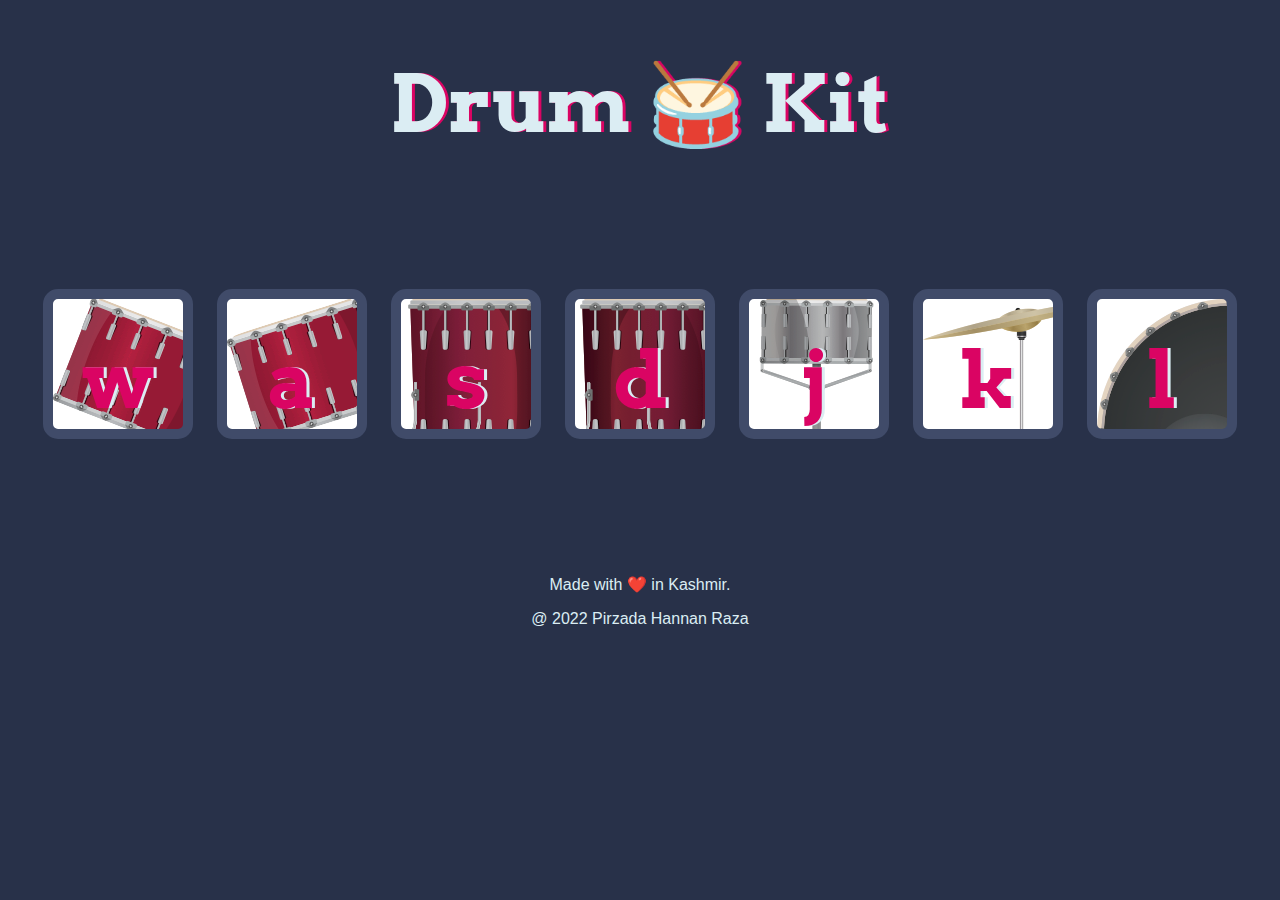
<file: Drum Kit Website/index.html>
<!DOCTYPE html>
<html lang="en" dir="ltr">

<head>
  <meta charset="utf-8">
  <title>Drum Kit</title>
  <link rel="stylesheet" href="styles.css">
  <link href="https://fonts.googleapis.com/css?family=Arvo" rel="stylesheet">
</head>

<body>
  <h1 id="title">Drum 🥁 Kit</h1>
  <div class="set">
    <button class="w drum">w</button>
    <button class="a drum">a</button>
    <button class="s drum">s</button>
    <button class="d drum">d</button>
    <button class="j drum">j</button>
    <button class="k drum">k</button>
    <button class="l drum">l</button>
  </div>


<script src="index.js" charset="utf-8"></script>

<footer>
  <p>Made with ❤️ in Kashmir.</p>
  <p> @ 2022 Pirzada Hannan Raza
  
</footer>
</body>
</html>
</file>
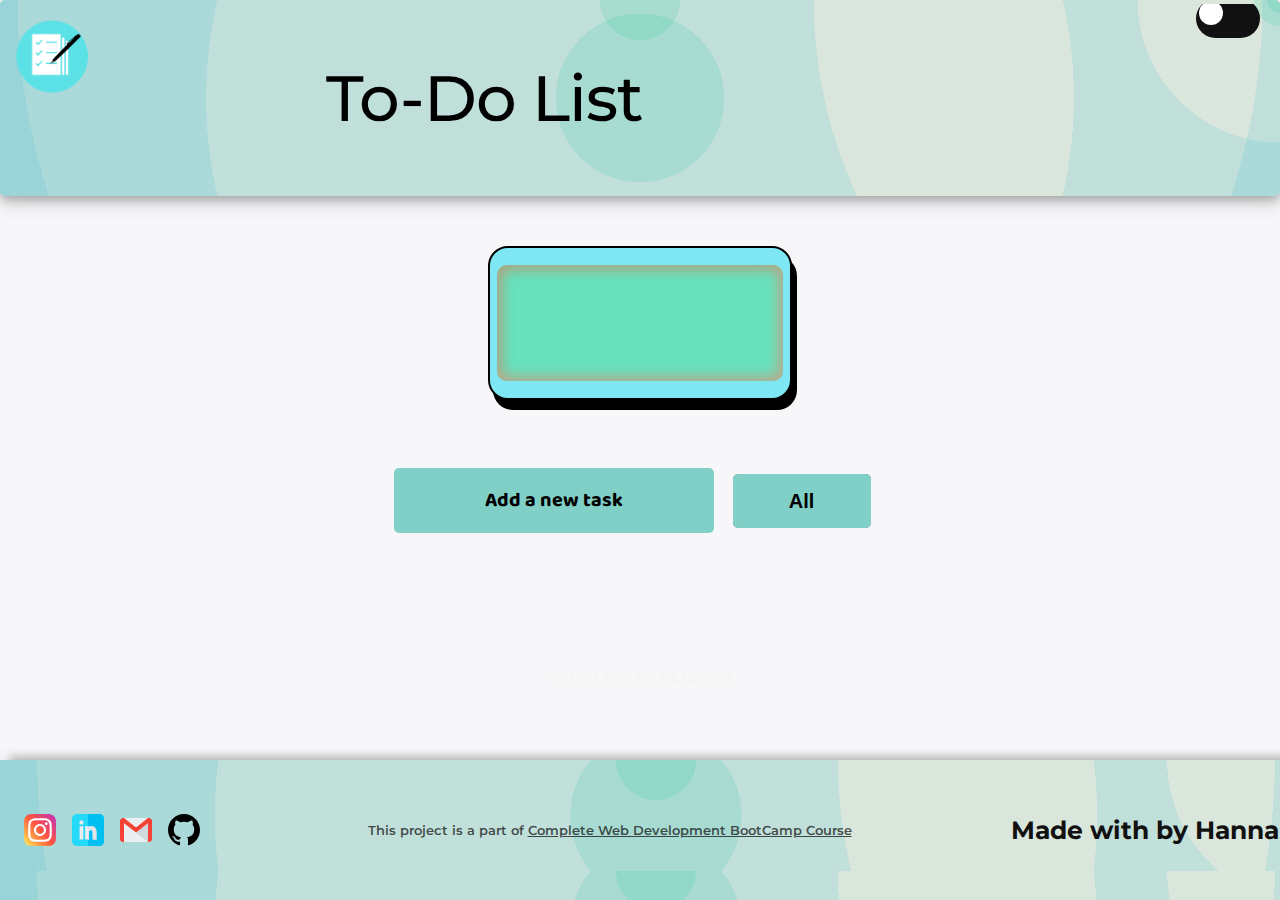
<file: To-Do-List/index.html>
<!DOCTYPE html>
<html lang="en">

<head>
    <meta charset="UTF-8" />

    <!-- <link
      rel="stylesheet"
      href="https://maxcdn.bootstrapcdn.com/bootstrap/3.4.1/css/bootstrap.min.css"
    /> -->
    <title>To-Do List</title>
    <meta name="viewport" content="width=device-width, initial-scale=1.0,user-scalable=no" />
    <!-- favicon -->
    <link rel="shortcut icon" type="image/jpg" href="assets/images/favicon.png" />
    <link rel="stylesheet" href="https://cdnjs.cloudflare.com/ajax/libs/font-awesome/5.12.1/css/all.min.css"
        integrity="sha256-mmgLkCYLUQbXn0B1SRqzHar6dCnv9oZFPEC1g1cwlkk=" crossorigin="anonymous" />
        <link rel="preconnect" href="https://fonts.googleapis.com">
        <link rel="preconnect" href="https://fonts.gstatic.com" crossorigin>
        <link href="https://fonts.googleapis.com/css2?family=Baloo+Bhai+2&family=Montserrat:wght@500&display=swap" rel="stylesheet">

    <!-- jquery CDN -->
    <script src="https://cdnjs.cloudflare.com/ajax/libs/jquery/3.4.0/jquery.min.js"></script>


    <!-- FontAwesome CDN-->

    <link rel="stylesheet" href="https://pro.fontawesome.com/releases/v5.10.0/css/all.css"
        integrity="sha384-AYmEC3Yw5cVb3ZcuHtOA93w35dYTsvhLPVnYs9eStHfGJvOvKxVfELGroGkvsg+p" crossorigin="anonymous" />

    <link href='https://cdn.jsdelivr.net/npm/bootstrap@5.1.1/dist/css/bootstrap.min.css' rel='stylesheet'
        integrity='sha384-F3w7mX95PdgyTmZZMECAngseQB83DfGTowi0iMjiWaeVhAn4FJkqJByhZMI3AhiU' crossorigin='anonymous'>


    <link rel="stylesheet" href="assets/css/style.css" />


</head>

<body>
    <header>
        <div class="navbar">
            <a href="#"><img src="assets\images\logo.png" alt="logo" width="120px"></a>

            <a href="#">
                <div class="header"><b>
                        <h1>To-Do List</h1>
                    </b></div>
            </a>

            <a href="#">
                <div class="col-auto">
                    <input type="checkbox" id="light" class="checkbox" onclick="switchToDarkMode()">
                    <label for="checkbox" class="label">
                        <i class="fas fa-sun"></i>
                        <i class='fas fa-moon'></i>
                        <div class='ball'>
                    </label>
                </div>
            </a>
        </div>

    </header>
    <div class="modal red" id="Modal">
        <div class="content" id="content">
            <span id="modal-text"> Some Text </span>
            <button onclick="closemodal()" class="modal-btn">
                <i class="fas fa-times"></i>
            </button>
        </div>
    </div>

    <!-- Clock Modification -->
    <div class="Clock">
        <div id="time"></div>
        <div class="week">
            <div id="day"></div>
            <div id="date"></div>
        </div>
    </div>

    <div class="buttons-wrapper">
        <div class="button-div">
            <button type="button" id="myBtn" class="myBtn">Add a new task</button>
        </div>
        <div class="select">
            <select name="todos" class="filter-todo" style="color: black">
                <option value="all" style="color: black">All</option>
                <option value="completed" style="color: black">Completed</option>
                <option value="incomplete" style="color: black">Incomplete</option>
            </select>
        </div>
    </div>

    <!-- The Modal -->
    <div id="myModal" class="modal-new">
        <!-- Modal content -->
        <div class="modal-content">
            <span class="close">&times;</span>
            <form class="todoform">
                <div class="input-group mb-3">
                    <input type="text" placeholder="Add a new Task .." class="todo-input form-control" id="textInput"
                        required />
                    <div class="abc">
                        <button id="todo-button" class="todo-button" type="submit">
                            <i class="fas fa-plus-square"></i>
                        </button>
                    </div>
                </div>
            </form>
        </div>
    </div>

    <div style="color: whitesmoke; font-size: xx-small" class="no-to-do-item">
        <h1>THE LIST IS EMPTY !</h1>
    </div>
    <div class="todo-container">
        <ul class="todo-list"></ul>
    </div>
    <button class="delete-all" onclick="show_alert()">Delete All Tasks</button>

    <!-- <div cla ss="confirmation_box"></div> -->


    <div class="confirmation_box hide " id="confirmation_box">
        <div class="confirmation_box_inner">
            <div class="optbox_header">
                <i class="fas fa-times" onclick="goback()"></i>
            </div>
            <p id="text-modal">Are you sure you want to delete all tasks?</p>
            <div class="option_box">
                <button class="proceed btn btn-success mt-5 col-3" id="txt-color" onclick="deleteAll();">Yes</button>
                <button class="donot_proceed btn btn-danger mt-5 col-3" id="txt-color1" onclick="goback()">No</button>
            </div>
            <div class="confirmation_box hide" id="confirmation_box">
                <div class="confirmation_box_inner">
                    <div class="optbox_header">
                        <i class="fas fa-times" onclick="goback()"></i>
                    </div>
                    <p id="text-modal">Are you sure you want to delete all tasks?</p>
                    <div class="option_box">
                        <button class="proceed btn btn-success mt-5 col-3" id="txt-color" onclick="deleteAll();">
                            Yes
                        </button>
                        <button class="donot_proceed btn btn-danger mt-5 col-3" id="txt-color1" onclick="goback()">
                            No
                        </button>
                    </div>
                </div>
            </div>
        </div>
    </div>

    <!-- footer -->
    <footer class="footer">

        <div class="social-media">
            <!-- instagram -->
            <a class="link" href="https://www.instagram.com/pirzadahannan/" target="_blank" rel="noopener noreferrer"><img
                    class="social-icon" src="assets/images/instagram.svg" alt="instagram" /></a>
            <!-- linkedin -->
            <a class="link" href="https://www.linkedin.com/in/pirzada-hannan/" target="_blank"
                rel="noopener noreferrer"><img class="social-icon" src="assets/images/linkedin.svg"
                    alt="linkedin" /></a>
            <!-- gmail -->
            <a class="link" href="mailto: pirzadahannan@outlook.com" target="_blank" rel="noopener noreferrer"><img
                    class="social-icon" src="assets/images/gmail.svg" alt="gmail" /></a>
            <!-- github -->
            <a class="link" href="https://github.com/pirzadahannan" target="_blank" rel="noopener noreferrer"><img
                    class="social-icon" src="assets/images/github.svg" alt="Github" /></a>

        </div>
        <div class="2ndrow-foter">
            <p class="footer-desc">This project is a part of <a class="footer-desc"
                    href="https://www.udemy.com/course/the-complete-web-development-bootcamp/" target="_blank"
                    rel="noopener noreferrer">Complete Web Development BootCamp Course 
                    </a>
            </p>
        </div>
        <div class="3rd-row-footer footer-creator-label">
            <h3>Made with <i class="fas fa-heart fa-heart-custom"></i> by Hannan</h3>
        </div>

    </footer>

    <script src="assets/js/app.js"></script>

    <button onclick="scrollWindow()" id="scrollTop" title="Go to top">&uArr;</button>
    <script>
        let scrollBtn = document.getElementById("scrollTop");

        // When the user scrolls down 20px from the top of the document, show the button
        window.onscroll = function () { scrollFunction() };

        function scrollFunction() {
            if (document.body.scrollTop > 20 || document.documentElement.scrollTop > 20) {
                scrollBtn.style.display = "block";
            } else {
                scrollBtn.style.display = "none";
            }
        }

        const scrollWindow = function () {
            if (window.scrollY != 0) {
                setTimeout(function () {
                    window.scrollTo(0, window.scrollY - 50);
                    window.scroll({ top: 0, behavior: "smooth" })
                    scrollWindow();
                }, 10);
            }
        }
    </script>

</body>


</html>
</file>
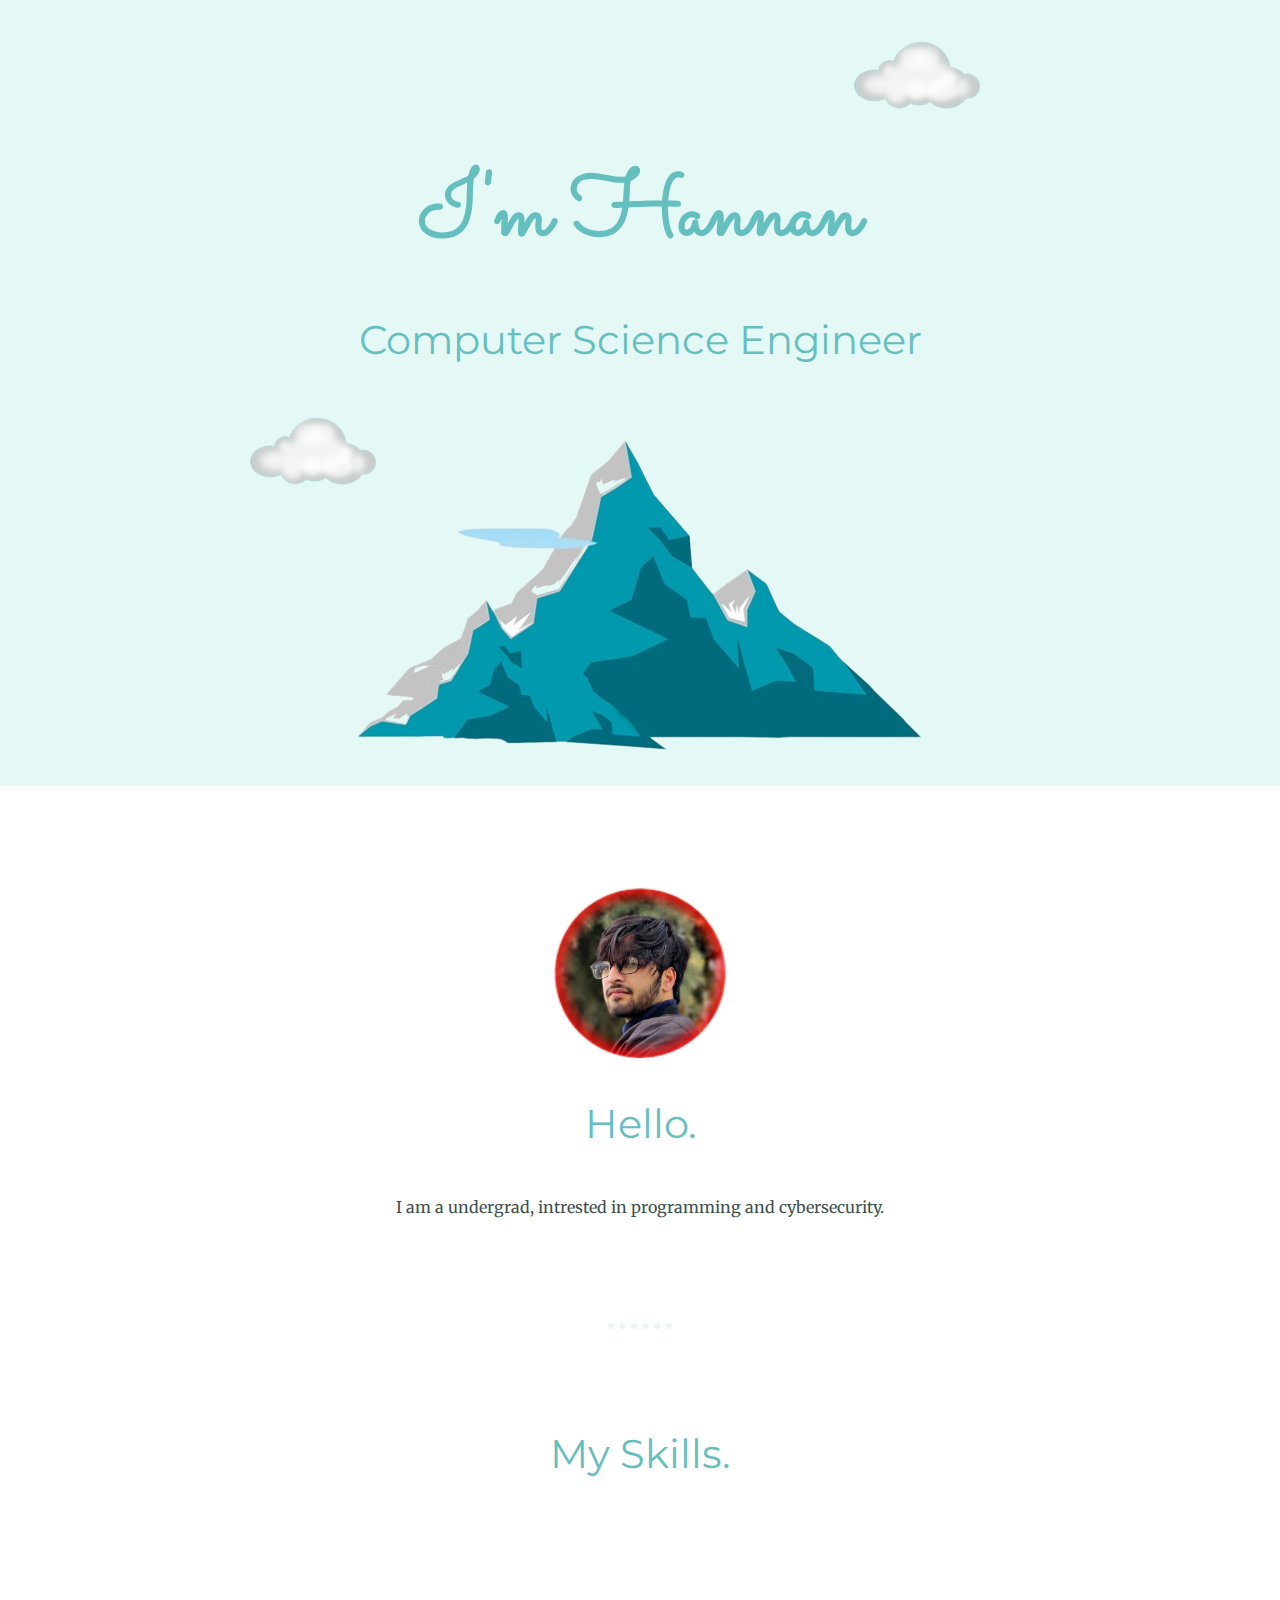
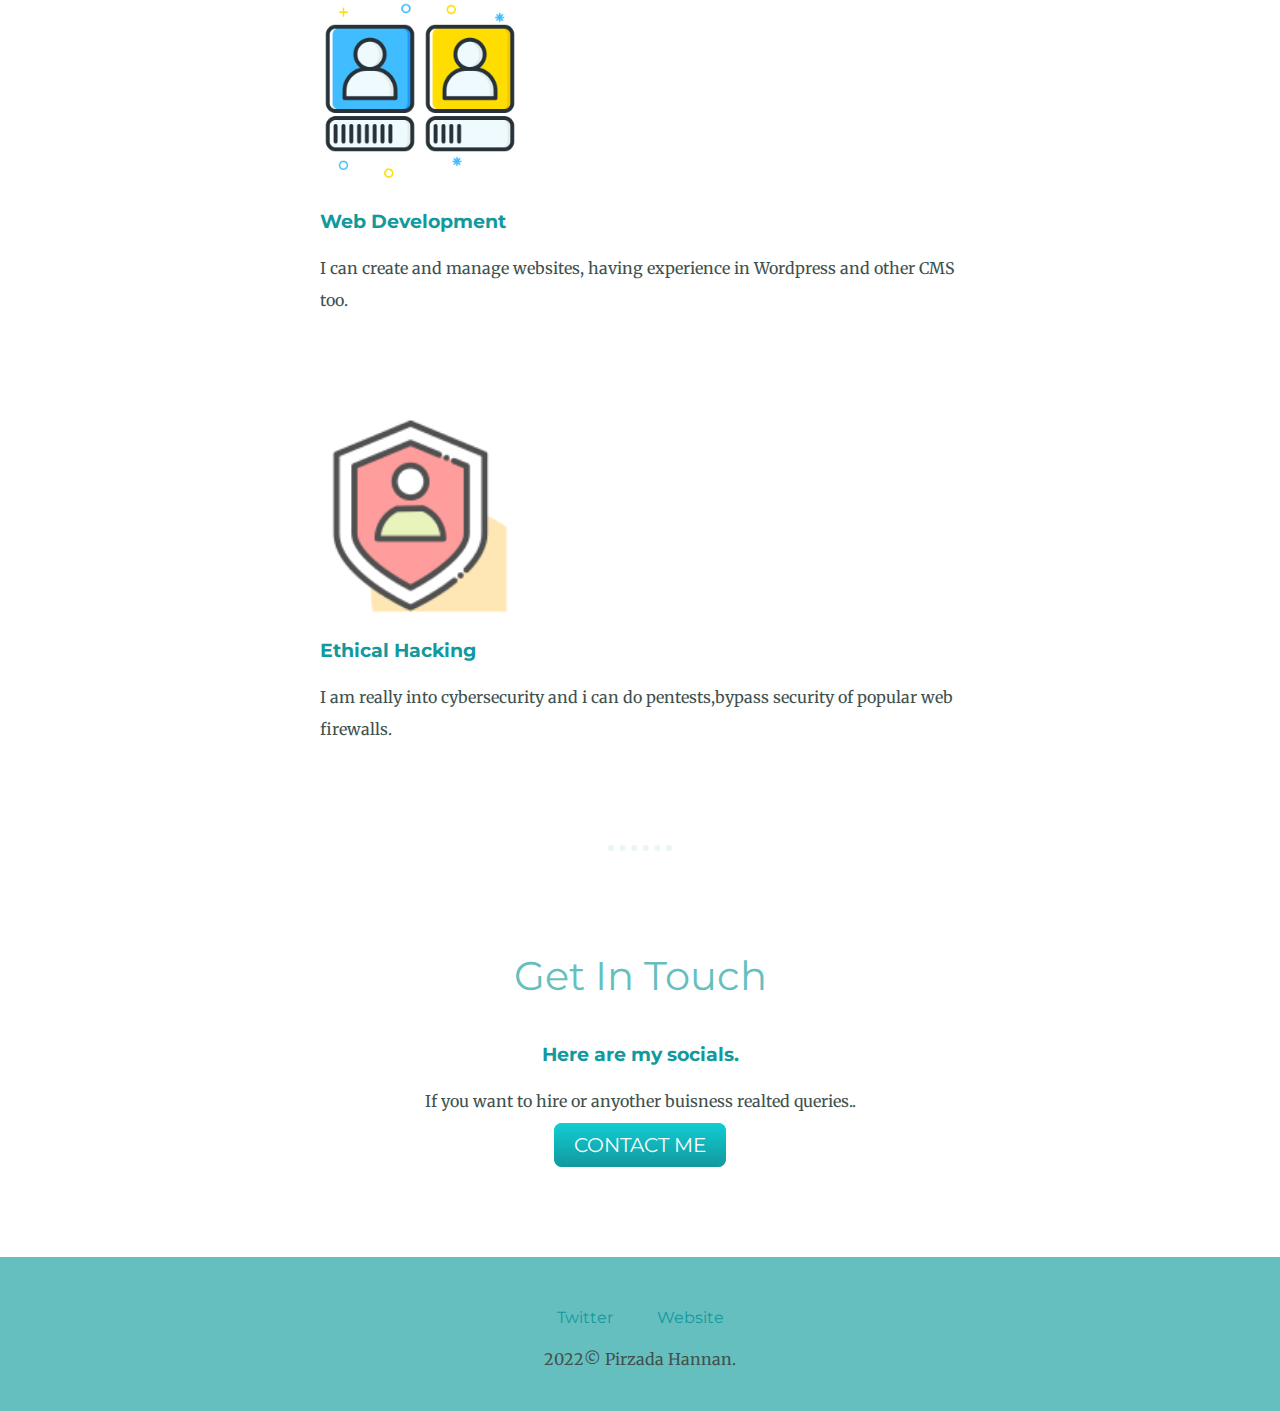
<file: Html-Css/html1.html>
<!DOCTYPE html>
<html lang="en" dir="ltr">
  <head>
    <meta charset="utf-8">
    <link rel="stylesheet" href="css/master.css">
    <link rel="preconnect" href="https://fonts.googleapis.com">
    <link rel="preconnect" href="https://fonts.gstatic.com" crossorigin>
    <link href="https://fonts.googleapis.com/css2?family=Merriweather&family=Montserrat&family=Sacramento&display=swap" rel="stylesheet">
    <title>Pirzada Hannan</title>
  </head>
  <body>
    <div class="top-container">
      <img class="top-cloud" src="cloud.png" alt="cloud" height="70">
      <h1 class="tcen">I'm Hannan</h1>
      <h2 class="tcen">Computer Science Engineer</h2>
      <img class="mountain" src="mount.png" alt="mountain">
      <img class="bottom-cloud" src="cloud.png" alt="cloud" height="70">
      </p>
    </div>
    <div class="middle-container">
      <div class="profile">
        <img src="me-modified.png" alt="me" height="175px" width="175px">
        <h2>Hello.</h2>
        <p>I am a undergrad, intrested in programming and cybersecurity.</p>
      </div>
      <hr>
      <div class="skills">
        <h2>My Skills.</h2>
        <div class="skill-row">
          <img class="" src="skill.png" alt="" height="200px" width="200px">
          <h3>Web Development</h3>
          <p>I can create and manage websites, having experience in Wordpress and other CMS too.</p>
        </div>
        <div class="skill-row">
          <img class="" src="secn.png" alt="" height="200px" width="200px">
          <h3>Ethical Hacking</h3>
          <p>I am really into cybersecurity and i can do pentests,bypass security of popular web firewalls.</p>
        </div>
      </div>
      <hr>
      <div class="contact-me">
        <h2>Get In Touch</h2>
        <h3>Here are my socials.</h3>
        <p>If you want to hire or anyother buisness realted queries..</p>
        <a class="btn" href="mailto:pirzadahannanofficial@gmail.com">CONTACT ME</a>
      </div>
    </div>


    <div class="bottom-container">
      <a class="footer-link" href="https://twitter.com/pirzadahannan">Twitter</a>
      <a class="footer-link" href="https://pirzadahannan.github.io">Website</a>
      <p>2022© Pirzada Hannan.</p>
    </div>
  </body>
</html>
</file>
<file: Drum Kit Website/styles.css>
body {
  text-align: center;
  background-color: #283149;
}

h1 {
  font-size: 5rem;
  color: #DBEDF3;
  font-family: "Arvo", cursive;
  text-shadow: 3px 0 #DA0463;

}

footer {
  color: #DBEDF3;
  font-family: sans-serif;
}

.w {
  background-image: url("images/tom1.png");
}

.a {
  background-image: url("images/tom2.png");
}

.s {
  background-image: url("images/tom3.png");
}

.d {
  background-image: url("images/tom4.png");
}

.j {
  background-image: url("images/snare.png");
}

.k {
  background-image: url("images/crash.png");
}

.l {
  background-image: url("images/kick.png");
}

.set {
  margin: 10% auto;
}

.pressed {
  box-shadow: 0 3px 4px 0 #DBEDF3;
  opacity: 0.5;
}

.red {
  color: red;
}

.drum {
  outline: none;
  border: 10px solid #404B69;
  font-size: 5rem;
  font-family: 'Arvo', cursive;
  line-height: 2;
  font-weight: 900;
  color: #DA0463;
  text-shadow: 3px 0 #DBEDF3;
  border-radius: 15px;
  display: inline-block;
  width: 150px;
  height: 150px;
  text-align: center;
  margin: 10px;
  background-color: white;
}
</file>
<file: To-Do-List/assets/css/style.css>
@import url("https://fonts.googleapis.com/css2?family=Montserrat:ital,wght@0,100;0,200;0,300;0,400;0,500;0,600;0,700;0,800;0,900;1,100;1,200;1,300;1,400;1,500;1,600;1,700;1,800;1,900&display=swap");
@import url('https://fonts.googleapis.com/css2?family=Alkalami&display=swap');
@import url('https://fonts.googleapis.com/css2?family=Source+Serif+Pro:wght@700&display=swap');
/* removed the translate since it results in bad user expericence */

/* CSS Varible for colors [15-10-2022] */
:root {
    --black: rgb(0, 0, 0);
    --black-shade-1: rgb(38, 36, 36);
    --black-shade-2: rgb(42, 34, 34);
    --black-shade-3: rgb(27, 32, 30);
    --black-shade-4: rgb(50, 49, 48);
    --black-shade-5: rgb(5, 16, 21);
    --black-opacity: rgba(0, 0, 0, 0.4);
    --black-opacity-1: rgba(17, 17, 17, 0.742);
    --green: rgb(51, 243, 12);
    --green-shade-1: rgb(37, 180, 37);
    --green-shade-2: rgb(76, 165, 76);
    --backgroundGreen: rgb(139, 255, 116);
    --white: rgb(255, 255, 255);
    --white-shade-1: #fefefe;
    --white-shade-2: #f7fffe;
    --white-shade-3: rgb(247, 247, 249);
    --white-shade-4: rgb(238, 247, 248);
    --white-shade-5: rgb(247, 236, 218);
    --gray-shade-1: #888888;
    --gray-shade-2: #aaaaaa;
    --gray-shade-3: rgb(83, 82, 82);
    --gray-shade-4: #4d4c4c;
    --gray-shade-5: rgb(189, 175, 148);
    --gray-shade-6: rgb(172, 150, 107);
    --gray-shade-7: rgb(125, 118, 118);
    --gray-shade-8: rgb(162, 156, 163);
    --blue: rgb(21, 17, 255);
    --blue-shade-1: #1511ff;
    --blue-shade-2: rgb(0, 0, 255);
    --sky-blue: #0093E9;
    --blue-shade-1: #55acee;
    --blue-shade-1: #5470B0;
    --dark-graphite-black: #111111;
    --green-shade-1: #80D0C7;
    --green-shade-2: rgb(126, 231, 243);
    --gren-shade-3: rgba(104, 225, 189, 0.998);
    --red-shade-1: rgb(207, 2, 2);
    --red-shade-2: rgb(225, 111, 111);
    --red-shade-3: rgb(255, 44, 44);
    --red-shade-4: rgb(224, 19, 19);
    --pink-shade-1: #D75281;
}

@keyframes slideInFromLeft {
    0% {
        opacity: 0;
    }

    100% {
        opacity: 100%;
    }
}

@keyframes expand {
    from {
        transform: scale(0);
        opacity: 0;
        background: var(--blue-shade-1);
    }
}

@media screen and (min-width: 40.5em) {
    .product-img {
        width: 50%;
        float: left;
    }
}

html {
    height: 100%;
}

.hide {
    display: none;
}


.column {
    width: 100%;
}

.header h1 {
    font-size: 4rem;
    font-weight: 1000;
    font-family: "Comic Sans MS", "Comic Sans", cursive;
    padding-left: 2.5em;
    }
    @media only screen and (max-width: 768px) {
    .header h1 {
        padding-left: 0em;
    }
}
@media only screen and (max-width: 425px) {
    .header h1 {
        padding-left: 0em;
        font-size: 2em;
    }
    
}
@media only screen and (max-width: 354px) {
    .header h1 {
        padding-left: 0em;
        font-size: 1.5em;
    }
    }


body {
    margin: 0;
    padding: 0;
    min-height: 100%;
    box-sizing: border-box;
    display: flex;
    font-family: 'Montserrat', sans-serif;
    flex-direction: column;
    animation: 1s ease-out 0s 1 slideInFromLeft;
}

/* class for dark mode*/
.dark-mode {
    background-color: var(--black);
    color: var(--white);
    filter: invert(1) contrast(0.95) saturate(0.4) hue-rotate(100deg)
}

body {
    background-image: url("https://www.slideteam.net/wp/wp-content/uploads/2016/05/Radial-1-690x518.png");
    background-repeat: no-repeat;
    background-size: 100% 100%;
    /* opacity: 50%; */
    /* background-image: linear-gradient(45deg, rgba(254, 246, 210, 0.53) 0%, rgba(254, 246, 210, 0.53) 14.286%, rgba(221, 240, 216, 0.53) 14.286%, rgba(221, 240, 216, 0.53) 28.572%, rgba(188, 233, 223, 0.53) 28.572%, rgba(188, 233, 223, 0.53) 42.858%, rgba(156, 227, 229, 0.53) 42.858%, rgba(156, 227, 229, 0.53) 57.144%, rgba(123, 220, 235, 0.53) 57.144%, rgba(123, 220, 235, 0.53) 71.42999999999999%, rgba(90, 214, 242, 0.53) 71.43%, rgba(90, 214, 242, 0.53) 85.71600000000001%, rgba(57, 207, 248, 0.53) 85.716%, rgba(57, 207, 248, 0.53) 100.002%), linear-gradient(135deg, rgb(246, 99, 200) 0%, rgb(246, 99, 200) 12.5%, rgb(223, 98, 196) 12.5%, rgb(223, 98, 196) 25%, rgb(199, 97, 192) 25%, rgb(199, 97, 192) 37.5%, rgb(176, 96, 188) 37.5%, rgb(176, 96, 188) 50%, rgb(152, 95, 184) 50%, rgb(152, 95, 184) 62.5%, rgb(129, 94, 180) 62.5%, rgb(129, 94, 180) 75%, rgb(105, 93, 176) 75%, rgb(105, 93, 176) 87.5%, rgb(82, 92, 172) 87.5%, rgb(82, 92, 172) 100%); */
}

header {
    letter-spacing: -1px;
    background-color: var(--sky-blue);
    background-image: radial-gradient(circle at top center, rgba(17, 201, 137, 0.15) 0%, rgba(17, 201, 137, 0.15) 6%, transparent 6%, transparent 54%, transparent 54%, transparent 93%, rgba(48, 184, 210, 0.15) 93%, rgba(48, 184, 210, 0.15) 100%), radial-gradient(circle at top right, rgba(17, 201, 137, 0.15) 0%, rgba(17, 201, 137, 0.15) 2%, transparent 2%, transparent 19%, transparent 19%, transparent 36%, rgba(48, 184, 210, 0.15) 36%, rgba(48, 184, 210, 0.15) 100%), radial-gradient(circle at top right, rgba(17, 201, 137, 0.15) 0%, rgba(17, 201, 137, 0.15) 1%, transparent 1%, transparent 2%, transparent 2%, transparent 11%, rgba(48, 184, 210, 0.15) 11%, rgba(48, 184, 210, 0.15) 100%), radial-gradient(circle at center center, rgba(17, 201, 137, 0.15) 0%, rgba(17, 201, 137, 0.15) 13%, transparent 13%, transparent 59%, transparent 59%, transparent 67%, rgba(48, 184, 210, 0.15) 67%, rgba(48, 184, 210, 0.15) 100%), linear-gradient(90deg, hsl(38, 64%, 92%), hsl(38, 64%, 92%));
    background-size: 111px 111px;
    /* opacity: 70%; */
    color: var(--dark-graphite-black);
    box-shadow: 0 4px 8px 0 rgba(0, 0, 0, 0.2), 0 6px 20px 0 rgba(0, 0, 0, 0.19);
    padding: 0%;
    margin-bottom: 5vh;
    font-family: 'Montserrat', sans-serif ;
}

header h1 {
    font-weight: 800;
}
.col-auto{
    position: relative;
    margin-top: -10px
}


header,
form {
    min-height: 15vh;
    display: flex;
    flex-wrap: wrap;
    justify-content: center;
    align-items: center;
    background-size: 100%;
    /* margin: 0.5rem; */
    background-repeat: no-repeat;
    border-radius: 5px;
}

form input,
form button,
.delete-all {
    padding: 10px 20px;
    margin: 1rem;
    font-size: 1rem;
    outline: none;
    background-color: var(--white);
    border-radius: 5px;
    border: none;
}

.myBtn {
    text-align: center;
    font-family: 'Baloo Bhai 2';
    font-weight: bold;
    font-size: 20px;
    -webkit-appearance: none;
    -moz-appearance: none;
    -ms-appearance: none;
    appearance: none;
    outline: 0;
    box-shadow: none;
    border: 0 !important;
    background-image: none;
    border-radius: 5px;
    background-color: var(--green-shade-1);
    cursor: pointer;
    padding: 1rem;
    justify-content: center;
    margin: 2rem auto;
    display: flex;

    width: 11rem;

    @media (min-width: 359px) and (max-width: 741px) {
        margin-left: 11px;
        width: 12rem;

    }

    @media only screen and (min-device-width: 768px) and (max-device-width: 1024px) {
        width: 12rem;

    }

    width: 20rem;

    @media (min-width: 359px) and (max-width: 741px) {
        margin-left: 11px;
        width: 12rem;

    }


}

.myBtn:hover {
    background-color: coral;
}

.modal-new {
    display: none;
    /* Hidden by default */
    position: fixed;
    /* Stay in place */
    z-index: 1;
    /* Sit on top */
    padding-top: 100px;
    /* Location of the box */
    left: 0;
    top: 0;
    width: 100%;
    /* Full width */
    height: 100%;
    /* Full height */
    overflow: auto;
    /* Enable scroll if needed */
    background-color: var(--black);
    /* Fallback color */
    background-color: var(--black-opacity);
    /* Black w/ opacity */
}


/* Modal Content */

.modal-content {
    background-color: var(--white-shade-1);
    margin: auto;
    padding: 20px;
    border: 1px solid var(--gray-shade);
    width: 80%;
    position: relative;
    top: 200px;
}


/* The Close Button */

.close {
    color: var(--gray-shade-2);
    float: right;
    font-size: 28px;
    font-weight: bold;
}

.close:hover,
.close:focus {
    color: var(--black);
    text-decoration: none;
    cursor: pointer;
}

.buttons-wrapper {
    margin: 2rem auto;
    font-family: 'Baloo Bhai 2', cursive;
}

.button-div {
    display: inline-block;
    vertical-align: middle;
}

.todo-button {
    background: var(--green-shade-1);

    @media (min-width: 359px) and (max-width: 741px) {
        height: 50px
    }
}

.todo-button:hover {
    background-color: var(--blue-shade-1);
}

form button,
.delete-all {
    cursor: pointer;
}

form button:hover {
    background: var(--blue-shade-1);
    color: var(--white);
}

.delete-all {
    background-color: var(--pink-shade-1);
    color: var(--white);
    width: 200px;
    margin: auto auto 1.5rem;
}

.delete-all:hover {
    background-color: var(--red-shade-1);
}

.todo-container {
    display: flex;
    justify-content: center;
    align-items: center;
    font-family: 'Baloo Bhai 2', cursive;
}

.todo-list {
    min-width: 40%;
    list-style: none;
    padding-left: 40px;
    padding-right: 40px;
}

.todo {
    margin: 0.5rem;
    background: var(--white);
    font-size: 1rem;
    font-weight: 500;
    color: var(--black);
    display: flex;
    justify-content: space-between;
    align-items: center;
    transition: all 0.5s ease;
    outline: none;
    border-radius: 5px;
    animation: expand .5s ease-in-out;
}

.main_heading h1 {
    font-size: 8rem;
}

.filter-todo {
    padding: 1rem;

    @media only screen and (min-width: 819px) and (max-device-width: 1024px) {
        width: 15px
    }
}

.filter-todo:hover {
    background-color: lightcoral;
}

.todo li {
    flex: 1;
}

.trash-btn,
.complete-btn {
    background: var(--red-shade-1);
    color: var(--white);
    border: none;
    padding: 1rem;
    cursor: pointer;
    font-size: 1rem;
}

.complete-btn {
    background-color: var(--blue-shade-1);
    color: var(--white);
}

.complete-btn:hover {
    background: var(--green-shade-1);
    color: var(--white);
}

.edit-btn {
    border: none;
    padding: 1rem;
    cursor: pointer;
    font-size: 1rem;
}

.edit-btn:hover {
    background: var(--black-shade-1);
    color: var(--white);
}

.trash-btn:hover {
    background: var(--red-shade-2);
}

.todo-item {
    padding: 0rem 0.5rem;
    line-break: anywhere;
}

.fa-trash,
.fa-check {
    pointer-events: none;
}

.fall {
    transform: translateY(10rem) rotateZ(20deg);
    opacity: 0;
}

.completed {
    text-decoration: line-through;
    opacity: 0.5;
}

.todo-list form input,
.todo-list form button {
    background-color: var(--green-shade-1);
    color: var(--dark-graphite-black);
}

.todo-list form input::placeholder {
    color: var(--gray-shade-3);
}


/*CUSTOM SELECTOR */

select {
    text-align: center;
    font-weight: bold;
    -webkit-appearance: none;
    -moz-appearance: none;
    -ms-appearance: none;
    font-size: 20px;
    appearance: none;
    outline: 0;
    box-shadow: none;
    border: 0 !important;
    background-image: none;
    border-radius: 5px;
    background-color: var(--green-shade-1);
    cursor: pointer;
}

header h1{
    font-family: 'Montserrat' !important;
    font-style: normal;
    font-weight: 500 !important;
    margin-left: 50px;
    color: black
    

}

.myModal h1{
    font-family: 'Montserrat' !important;
    text-decoration: none;
    font-style: normal  !important;

}

/* Custom Select */

.select {
    display: inline-block;
    vertical-align: middle;
    align-items: center;
    justify-content: center;
    margin: 1rem;
    overflow: hidden;
    background-color: var(--gray-shade-1);
    border-radius: 5px;
    font-family: 'Baloo Bhai 2', cursive !important;
}

.abc {
    display: flex;
    flex-direction: row;
}

.todoform {
    display: flex;
    flex-direction: row;
}

.footer {
    background-image: radial-gradient(circle at top center, rgba(17, 201, 137, 0.15) 0%, rgba(17, 201, 137, 0.15) 6%, transparent 6%, transparent 54%, transparent 54%, transparent 93%, rgba(48, 184, 210, 0.15) 93%, rgba(48, 184, 210, 0.15) 100%), radial-gradient(circle at top right, rgba(17, 201, 137, 0.15) 0%, rgba(17, 201, 137, 0.15) 2%, transparent 2%, transparent 19%, transparent 19%, transparent 36%, rgba(48, 184, 210, 0.15) 36%, rgba(48, 184, 210, 0.15) 100%), radial-gradient(circle at top right, rgba(17, 201, 137, 0.15) 0%, rgba(17, 201, 137, 0.15) 1%, transparent 1%, transparent 2%, transparent 2%, transparent 11%, rgba(48, 184, 210, 0.15) 11%, rgba(48, 184, 210, 0.15) 100%), radial-gradient(circle at center center, rgba(17, 201, 137, 0.15) 0%, rgba(17, 201, 137, 0.15) 13%, transparent 13%, transparent 59%, transparent 59%, transparent 67%, rgba(48, 184, 210, 0.15) 67%, rgba(48, 184, 210, 0.15) 100%), linear-gradient(90deg, hsl(38, 64%, 92%), hsl(38, 64%, 92%));
    background-size: 100% 111px;
    height: 12vh;
    /* background-repeat: no-repeat; */
    display: flex;
    justify-content: space-between;
    align-items: center;
    padding: 1rem;
    margin-top: auto;
    width: 100%;
    background-color: var(--blue-shade-1);
    text-align: center;
    box-shadow: 10px -4px 8px 0 rgba(0, 0, 0, 0.2), 0 6px 20px 0 rgba(0, 0, 0, 0.19);
}

@media only screen and (max-width: 440px) {
    .abc {
        flex-direction: column;
    }

    .todoform {
        flex-direction: column;
    }
}


/* Arrow */


/* Transition  */

.select:hover::after {
    background-color: var(--white-shade-2);
    color: var(--blue-shade-1);
}


/* Footer */

.footer h3 {
    margin-block-start: 0;
    margin-block-end: 0;
    color: var(--dark-graphite-black);
    font-size: 25px;
    text-align: center;
    margin-top: 25px;
}

.social-icon {
    width: 32px;
    height: auto;
    float: left;
    margin: 0.5rem;
    /* border-radius: 50%; */
    transition: all 0.2s;
}

.social-icon:hover {
    transform: scale(1.2);
}

.footer-desc {
    color: var(--black-opacity-1);
    font-size: 0.8rem;
    margin-top: .5rem;
    font-weight: 600;
}

.modal {
    display: none;
    position: fixed;
    /* Stay in place */
    z-index: 9;
    /* Sit on top */
    color: var(--white);
    opacity: 1;
    top: 1;
    height: fit-content;
}

.true {
    display: block;
}

.content {
    position: fixed;
    top: 10px;
    left: 10px;
    padding: 10px;
    animation-name: slideIn;
    animation-duration: 0.4s;
    width: fit-content;
    margin: auto;
}

.green {
    background-color: var(--green-shade-2);
}

.red {
    background-color: var(--red-shade-3);
    border-radius: 0.25em;
}

.blue {
    background-color: var(--blue-shade-2);
}

.modal-btn {
    background: transparent;
    color: var(--white);
    box-shadow: none;
    border: none;
    padding: 0.02em 0.68em;
    margin: 0 0 0.03em 0.5em;
    border-radius: 0.25em;
    font-size: 0.9em;
    font-weight: bold;
    cursor: pointer;
    transition: all 0.3s ease-in-out;
}

.modal-btn:hover {
    opacity: .7;
}

.no-to-do-item {
    text-align: center;
    padding-top: 50px;
    color: whitesmoke;
    font-weight: lighter;

}

@keyframes slideIn {
    from {
        top: -300px;
        opacity: 0
    }

    to {
        top: 0;
        opacity: 1
    }
}

/* Clock style modification  */

body {
    background-color: var(--white-shade-3);
    min-height: 100vh;
    width: 100%;
    /* keeping width: 100 viewport width can cause horizontal scrollbar which is an issue, fixed using percentage */
    display: grid;
}

.Clock {
    display: flex;
    border: 2px solid var(--black);
    background-color: var(--green-shade-2);
    height: 150px;
    width: 300px;
    margin: auto;
    justify-content: center;
    border-radius: 20px;
    box-shadow: inset 10px 10px 10px var(--black-shade-2),
        inset -10px -10px 10px var(--black-shade-2);
    transition: transform .4s linear;
    box-shadow: 5px 10px;
}

.Clock:hover {
    transform: rotate(360deg);
    background: var(--white-shade-4);
    cursor: pointer;
}

#time {
    display: flex;
    justify-content: center;
    border-radius: 10px;
    background-color: var(--gren-shade-3);
    height: 80px;
    box-shadow: inset -2px -2px 15px var(--gray-shade-5),
        inset 2px 2px 15px var(--gray-shade-6);
    width: 250px;
    padding: 2vh;
    font-size: 30px;
    text-shadow: 2px -2px 2px var(--gray-shade-7);
    font-weight: bolder;
    color: var(--black-shade-3);
    margin: auto;
    color: transparent;
    -webkit-text-fill-color: var(--black-shade-4);
    -webkit-text-stroke-color: var(--black-shade-5);
    transition: transform .4s linear;
}

.Clock:hover #time {
    background-color: var(--white-shade-5);
    -webkit-text-fill-color: var(--gray-shade-8);
    text-shadow: 2px -2px 2px var(--black);
    cursor: pointer;
    font-weight: bolder;
    transform: rotate(-720deg);
}

.week {
    display: flex;
    position: absolute;
    color: var(--black-shade-3);
    font-size: 20px;
    text-shadow: 1px 1px 10px var(--red-shade-4);
    margin-top: 80px;
}

.Clock:hover .week {
    text-shadow: 1px 1px 10px var(--black);
    font-size: 20px;
}

/* ################################### */

.confirmation_box,
.congratulations_box {
    font-family: "Comic Sans MS", "Comic Sans", cursive;
    position: fixed;
    top: 0;
    bottom: 0;
    left: 0;
    right: 0;
    width: 100%;
    height: 100%;
    background: rgb(0 0 0 / 18%);
    animation: slideIn 0.2s;
}

.confirmation_box_inner,
.congratulations_box_inner {
    width: 550px;
    height: 250px;
    background: #f7fffe;
    bottom: 280px;
    border-radius: 20px;
    margin: 0;
    position: absolute;
    top: 50%;
    left: 50%;
    -ms-transform: translate(-50%, -50%);
    transform: translate(-50%, -50%);
    text-align: center;
}

/* congrats_text is the paragraph element of congratulations_box  */
#congrats_text {
    font-size: 2rem;
    text-transform: capitalize;
}

.optbox_header {
    background-color: #0093E9;
    background: linear-gradient(90deg, rgba(111, 108, 221, 1) 0%, rgba(57, 190, 193, 1) 100%);
    height: 50px;
    border-top-left-radius: 20px;
    border-top-right-radius: 20px;
}

#text-modal {
    color: red;
    z-index: 999;
}

.confirmation_box p {
    font-size: 1.2rem;
    font-weight: 700;
    line-height: 3;
    text-align: center;
}

.option_box {
    display: flex;

    gap: 50px;
    justify-content: center;
}

.proceed,
.donot_proceed {
    cursor: pointer;
}

.proceed {
    color: white;
}

.donot_proceed {
    color: white;
}

.proceed:hover,
.donot_proceed:hover {
    text-decoration: underline;
}

.modal-button {
    height: 50px;
    width: 120px;
    font-size: 1rem;
    font-weight: 700;
    border-radius: 5px;
    color: #fff;
    background: linear-gradient(90deg, rgba(111, 108, 221, 1) 0%, rgba(57, 190, 193, 1) 100%);
    cursor: pointer;
    outline: none;
    border: none;
    transition: all 0.2s;
}

.modal-button:hover {
    transform: scale(102%);
    box-shadow: rgba(0, 0, 0, 0.16) 0px 10px 36px 0px, rgba(0, 0, 0, 0.06) 0px 0px 0px 1px;
}

.optbox_header i {
    font-size: 2rem;
    color: #FFF;
    position: relative;
    border: none;
    left: 510px;
    top: 10px;
    cursor: pointer;
    transition: all 0.2s;
}

.optbox_header i:hover {
    color: black;
}

@media only screen and (max-width: 440px) {
    .confirmation_box {
        /* border: 1px solid black; */
        width: 300px;
        height: 300px;
        background: #f7fffe;
        position: relative;
        bottom: 280px;
        border-radius: 20px;
    }

    .optbox_header {
        background: linear-gradient(90deg, rgba(111, 108, 221, 1) 0%, rgba(57, 190, 193, 1) 44%, rgba(155, 110, 198, 1) 100%);
        height: 40px;
        border-top-left-radius: 20px;
        border-top-right-radius: 20px;
    }

    .confirmation_box p {
        position: relative;
        font-size: 1rem;
        text-align: center;
    }

    .donot_proceed {
        background: linear-gradient(90deg, rgba(111, 108, 221, 1) 0%, rgba(57, 190, 193, 1) 44%, rgba(155, 110, 198, 1) 100%);
        border-radius: 10px;
        position: relative;
        left: 20px;
        text-align: center;
        font-size: 2.2rem;
    }

    .option_box {
        display: flex;
        justify-content: center;
        gap: 50px;
        width: 250px;
        position: relative;
        left: 0px;
        top: 50px;
    }

    /* .proceed:hover {
        box-shadow: 10px 10px 10px rgb(132, 131, 131);
        cursor: pointer;
        height: 65px;
        width: 95px;
        font-size: 2.8rem;
    }

    .donot_proceed:hover {
        box-shadow: 10px 10px 10px rgb(132, 131, 131);
        cursor: pointer;
        height: 65px;
        width: 95px;
        font-size: 2.8rem;
    } */

    .optbox_header i {
        font-size: 2rem;
        color: #FFF;
        position: relative;
        /* background-color:red; */
        width: 28px;
        height: 26px;
        border: none;
        left: 255px;
        top: 5px;
    }

    .optbox_header i:hover {
        cursor: pointer;
        color: black;
    }
}

#txt-color,
#txt-color1 {
    color: white;
    font-weight: 600;
}

@media only screen and (max-width: 731px) {
    .footer {
        /* background-image: linear-gradient(135deg, #0093E9 0%, #80D0C7 100%); */
        height: 22vh;
        display: grid;
        justify-content: space-around;
        align-items: center;
        margin-top: -28%;
        width: 100%;
        background-color: var(--blue-shade-1);
        text-align: center;
    }
}

/* Style for fa-heart */
.fa-heart-custom {
    color: #e74c3c;
    animation: 1.5s ease 0s infinite hear-beat;
}

@keyframes hear-beat {

    0%,
    50%,
    100% {
        transform: scale(1, 1);
    }

    30%,
    80% {
        transform: scale(0.90, 0.93);
    }

}

@keyframes vibrate-1 {
    0% {
        transform: translate(0);
    }

    20% {
        transform: translate(-2px, 2px);
    }

    40% {
        transform: translate(-2px, -2px);
    }

    60% {
        transform: translate(2px, 2px);
    }

    80% {
        transform: translate(2px, -2px);
    }

    100% {
        transform: translate(0);
    }
}

.myBtn:hover {
    animation: vibrate-1 0.3s linear infinite both;
}

.select:hover {
    animation: vibrate-1 0.3s linear infinite both;
}


.checkbox {
    opacity: 0;
    position: absolute;
    right: 5px;
    top: 5px;
    z-index: 10;
    height: 2rem;
    width: 4rem;
    cursor: pointer;

}

.label {
    width: 54px;
    height: 29px;
    background-color: #111;
    display: flex;
    border-radius: 50px;
    align-items: center;
    justify-content: space-between;
    padding: 5px;
    position: absolute;
    right: 20px;
    top: 5px;
    transform: scale(1);
}

/* .label-center {
    width: 54px;
    height: 29px;
    background-color: #111;
    display: flex;
    border-radius: 50px;
    align-items: center;
    justify-content: space-between;
    padding: 5px;
    position: absolute;
    right: 5px;
    top: 5px;
    transform: scale(1);
} */

.ball {
    width: 24px;
    height: 24px;
    background-color: white;
    position: absolute;
    top: 2px;
    left: 2.5px;
    border-radius: 50%;
    transition: transform 0.2s linear;
}

.checkbox:checked+.label .ball {
    transform: translateX(24px);
}

.fa-moon {
    color: pink;
}

.fa-sun {
    color: yellow;
}

/* scrollTop css codes */
#scrollTop {
    display: none;
    position: fixed;
    bottom: 2%;
    right: 5%;
    width: 40px;
    height: 50px;
    z-index: 99;
    font-size: 18px;
    border: none;
    outline: none;
    background: inherit;
    color: white;
    cursor: pointer;
    border-radius: 8px;
}

#scrollTop:hover {
    background-color: #555;
}

.navbar {
    width: 100%;
    /* background-color: #555; */
    overflow: auto;
}

.navbar a {
    float: left;
    padding: 12px;
    color: white;
    text-decoration: none;
    font-size: 17px;
}

.navbar a img {
    width: 80px;
    height: 80px;
    object-fit: contain;
}

.footer-desc {
    margin-top: unset;
    margin-bottom: unset;
}

.footer-creator-label h3 {
    margin-top: unset;
}
</file>
<file: Html-Css/css/master.css>
body {
  color: #40514E;
  margin: 0;
  text-align: center;
  font-family: 'Merriweather', serif;
}

h1 {
  color: #66BFBF;
  font-size: 5.625rem;
  margin: 50px auto 0 auto;
  font-family: 'Sacramento', cursive;
}

h2 {
  color: #66BFBF;
  font-family: 'Montserrat', sans-serif;
  font-size: 2.5rem;
  font-weight: normal;
  padding-bottom: 10px;
}

h3 {
  color: #11999E;
  font-family: 'Montserrat', sans-serif;
}

p {
  line-height: 2;
}

hr {
  border: dotted #EAF6F6 6px;
  border-bottom: none;
  width: 4%;
  margin: 100px auto;
}

a{
  color: #11999E;
  font-family: 'Montserrat', sans-serif;
  margin: 10px 20px;
  text-decoration: none;
}

a:hover {
  color: #EAF6F6;
}

.top-container {
  background-color: #E4F9F5;
  position: relative;
  padding-top: 100px;
}

.middle-container {
  margin: 100px 0;
}

.bottom-container {
  background-color: #66BFBF;
  padding: 50px 0 20px;
}

.skill-row {
  width: 50%;
  margin: 100px auto 100px auto;
  text-align: left;
}

.pro {
  text-decoration: underline;
}

.intro {
  width: 30%;
  margin: auto;
}

.contact-message {
  width: 40%;
  margin: 40px auto 60px;
}

.copyright {
  color: #EAF6F6;
  font-size: 0.75rem;
  padding: 20px 0;
}

.top-cloud {
  position: absolute;
  right: 300px;
  top: 40px;
}

.bottom-cloud {
  position: absolute;
  left: 250px;
  bottom: 300px;
}

.code-img {
  width: 25%;
  float: left;
  margin-right: 30px;
}

.chilli-img {
  width: 25%;
  float: right;
  margin-left: 30px;
}

.btn {
  background: #11cdd4;
  background-image: -webkit-linear-gradient(top, #11cdd4, #11999e);
  background-image: -moz-linear-gradient(top, #11cdd4, #11999e);
  background-image: -ms-linear-gradient(top, #11cdd4, #11999e);
  background-image: -o-linear-gradient(top, #11cdd4, #11999e);
  background-image: linear-gradient(to bottom, #11cdd4, #11999e);
  -webkit-border-radius: 8;
  -moz-border-radius: 8;
  border-radius: 8px;
  font-family: 'Montserrat', sans-serif;
  color: #ffffff;
  font-size: 20px;
  padding: 10px 20px 10px 20px;
  text-decoration: none;
}

.btn:hover {
  background: #30e3cb;
  background-image: -webkit-linear-gradient(top, #30e3cb, #2bc4ad);
  background-image: -moz-linear-gradient(top, #30e3cb, #2bc4ad);
  background-image: -ms-linear-gradient(top, #30e3cb, #2bc4ad);
  background-image: -o-linear-gradient(top, #30e3cb, #2bc4ad);
  background-image: linear-gradient(to bottom, #30e3cb, #2bc4ad);
  text-decoration: none;
}
</file>
